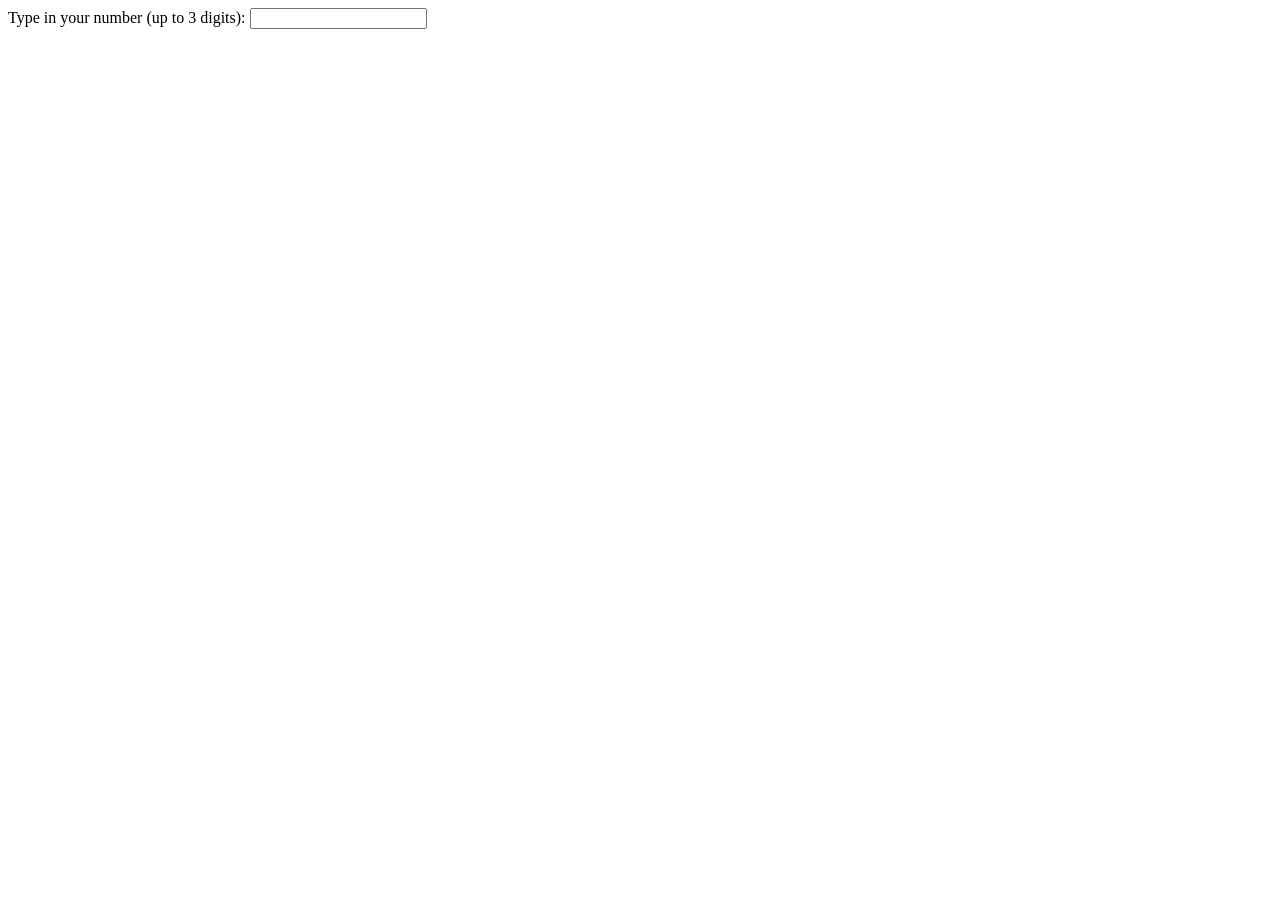
<file: Index.html>
<!DOCTYPE html>
<html lang="en">
<head>
    <meta charset="UTF-8">
    <meta name="viewport" content="width=device-width, initial-scale=1.0">
    <title>Number Checking App</title>
</head>
<body>

<label for="numberInput">Type in your number (up to 3 digits):</label>
<input type="text" id="numberInput" name="numberInput">
    
</body>
</html>
</file>
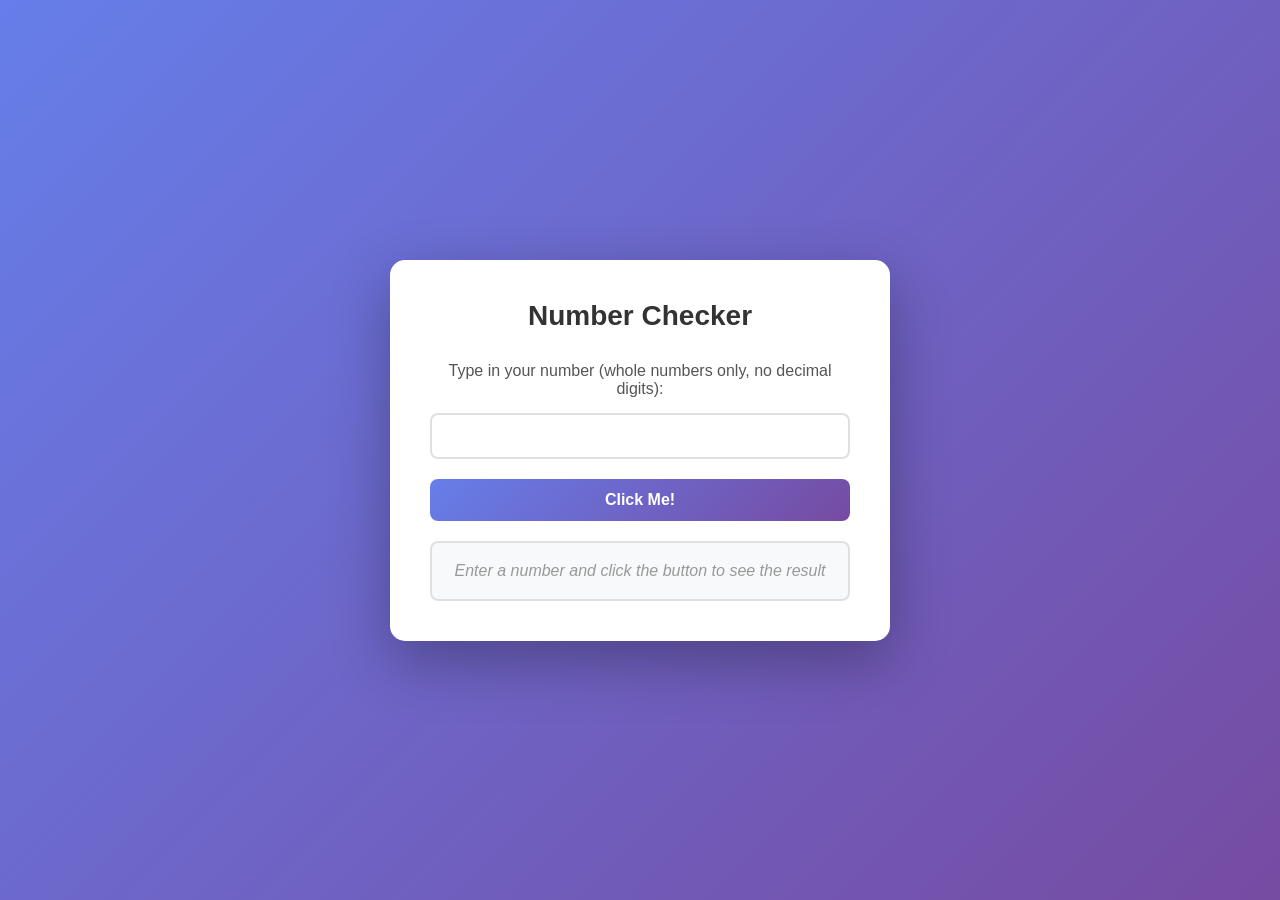
<file: 1_Num_check_app/Index.html>
<!doctype html>
<html lang="en">
  <head>
    <meta charset="UTF-8" />
    <meta name="viewport" content="width=device-width, initial-scale=1.0" />
    <title>Number Checking App</title>
    <link rel="stylesheet" href="styles.css" />
    <script src="script.js" defer></script>
  </head>
  <body>
    <div class="container">
      <h1>Number Checker</h1>
      <label for="numberInput"
        >Type in your number (whole numbers only, no decimal digits):</label
      >
      <input type="text" id="numberInput" name="numberInput" />

      <button id="button">Click Me!</button>

      <div id="numberResult"></div>
    </div>
  </body>
</html>
</file>
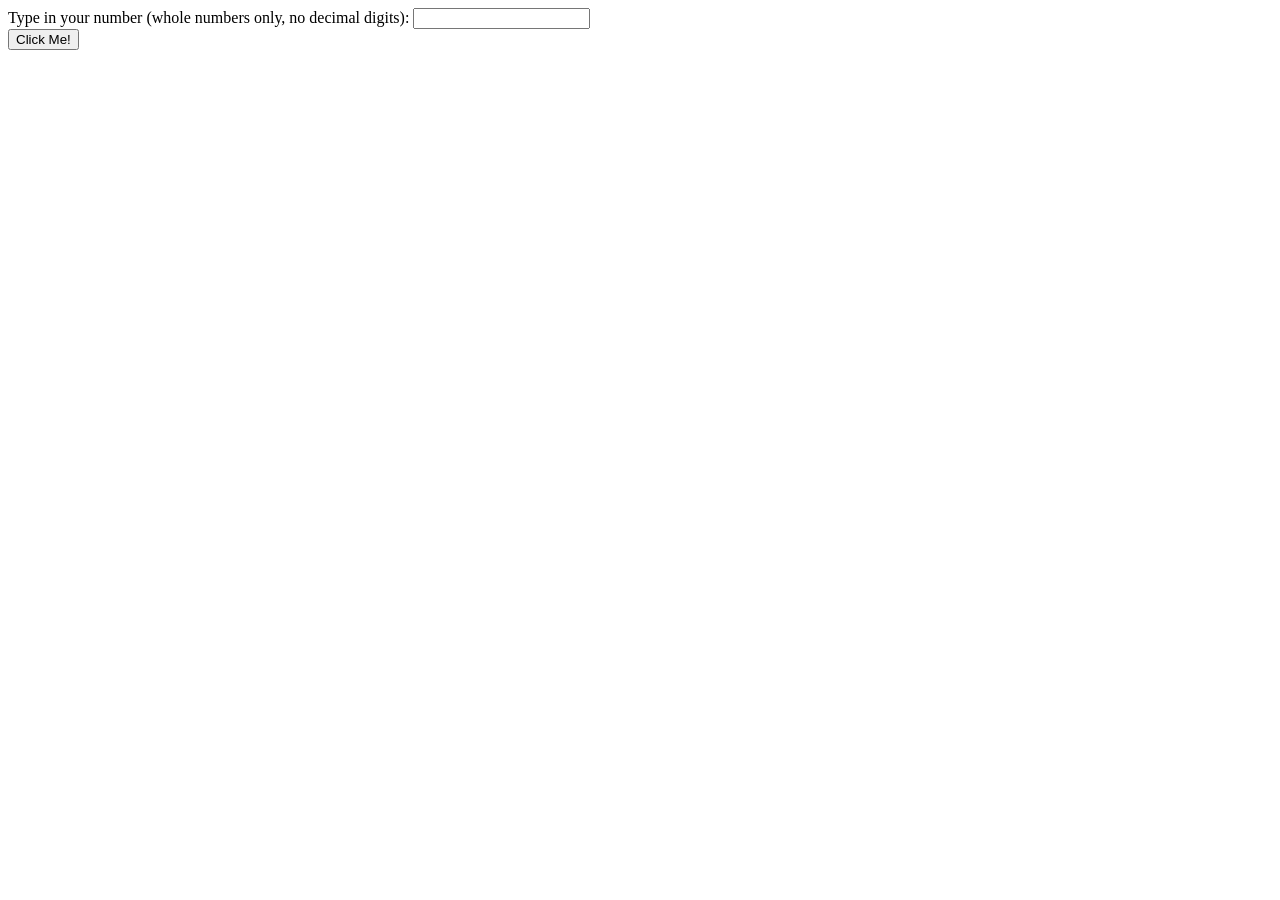
<file: 1_Project/Index.html>
<!doctype html>
<html lang="en">
  <head>
    <meta charset="UTF-8" />
    <meta name="viewport" content="width=device-width, initial-scale=1.0" />
    <title>Number Checking App</title>
    <script src="script.js" defer></script>
  </head>
  <body>
    <label for="numberInput">Type in your number (whole numbers only, no decimal digits):</label>
    <input type="text" id="numberInput" name="numberInput" />
    <br />

    <button id="button">Click Me!</button>
    <br />

    <div id="numberResult"></div>
  </body>
</html>
</file>
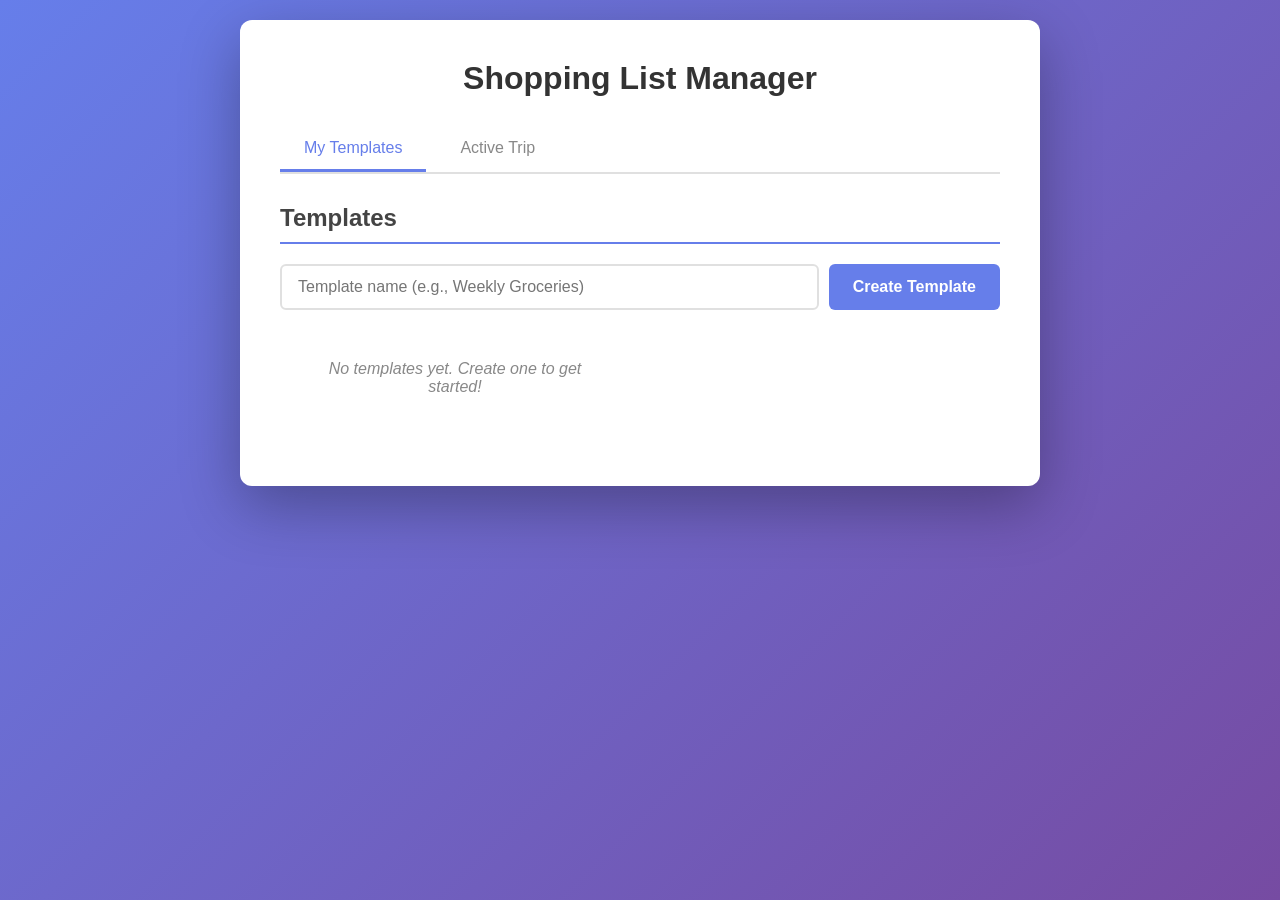
<file: 2_Project_Shopping_List/index.html>
<!DOCTYPE html>
<html lang="en">
<head>
    <meta charset="UTF-8">
    <meta name="viewport" content="width=device-width, initial-scale=1.0">
    <title>Shopping List Manager</title>
    <link rel="stylesheet" href="styles.css">
    <script src="script.js" defer></script>
</head>
<body>
    <div class="container">
        <h1>Shopping List Manager</h1>
        
        <!-- Navigation Tabs -->
        <div class="tabs">
            <button id="templatesTab" class="tab-button active" data-view="templates">My Templates</button>
            <button id="tripTab" class="tab-button" data-view="trip">Active Trip</button>
        </div>

        <!-- Templates View -->
        <div id="templatesView" class="view active">
            <h2>Templates</h2>
            <div class="template-input-section">
                <input type="text" id="templateNameInput" placeholder="Template name (e.g., Weekly Groceries)" maxlength="50" />
                <button id="createTemplateButton">Create Template</button>
            </div>
            <div id="templatesList" class="templates-list"></div>
        </div>

        <!-- Template Detail View (for editing) -->
        <div id="templateDetailView" class="view">
            <h2><span id="templateDetailTitle"></span></h2>
            <button id="backFromDetailButton">← Back to Templates</button>
            
            <div class="item-input-section">
                <input type="text" id="templateItemInput" placeholder="Add item to template" maxlength="50" />
                <button id="addItemToTemplateButton">Add Item</button>
            </div>
            
            <ul id="templateItemsList" class="items-list"></ul>
            
            <div class="template-actions">
                <button id="startTripButton" class="action-button">Start Shopping Trip</button>
                <button id="deleteTemplateButton" class="action-button danger">Delete Template</button>
            </div>
        </div>

        <!-- Active Trip View -->
        <div id="tripView" class="view">
            <h2>Active Trip</h2>
            <div id="noTripMessage" class="no-trip-message">
                <p>No active trip. Go to <strong>My Templates</strong> to start one.</p>
            </div>
            
            <div id="tripContent" class="trip-content" style="display: none;">
                <p class="trip-info">From template: <strong id="tripSourceName"></strong></p>
                
                <div class="item-input-section">
                    <input type="text" id="tripItemInput" placeholder="Add item during shopping" maxlength="50" />
                    <button id="addItemToTripButton">Add Item</button>
                </div>
                
                <ul id="tripItemsList" class="items-list"></ul>
                
                <div class="trip-actions">
                    <button id="clearCompletedButton" class="action-button">Clear Completed</button>
                    <button id="endTripButton" class="action-button danger">End Trip</button>
                </div>
            </div>
        </div>
    </div>
</body>
</html>
</file>
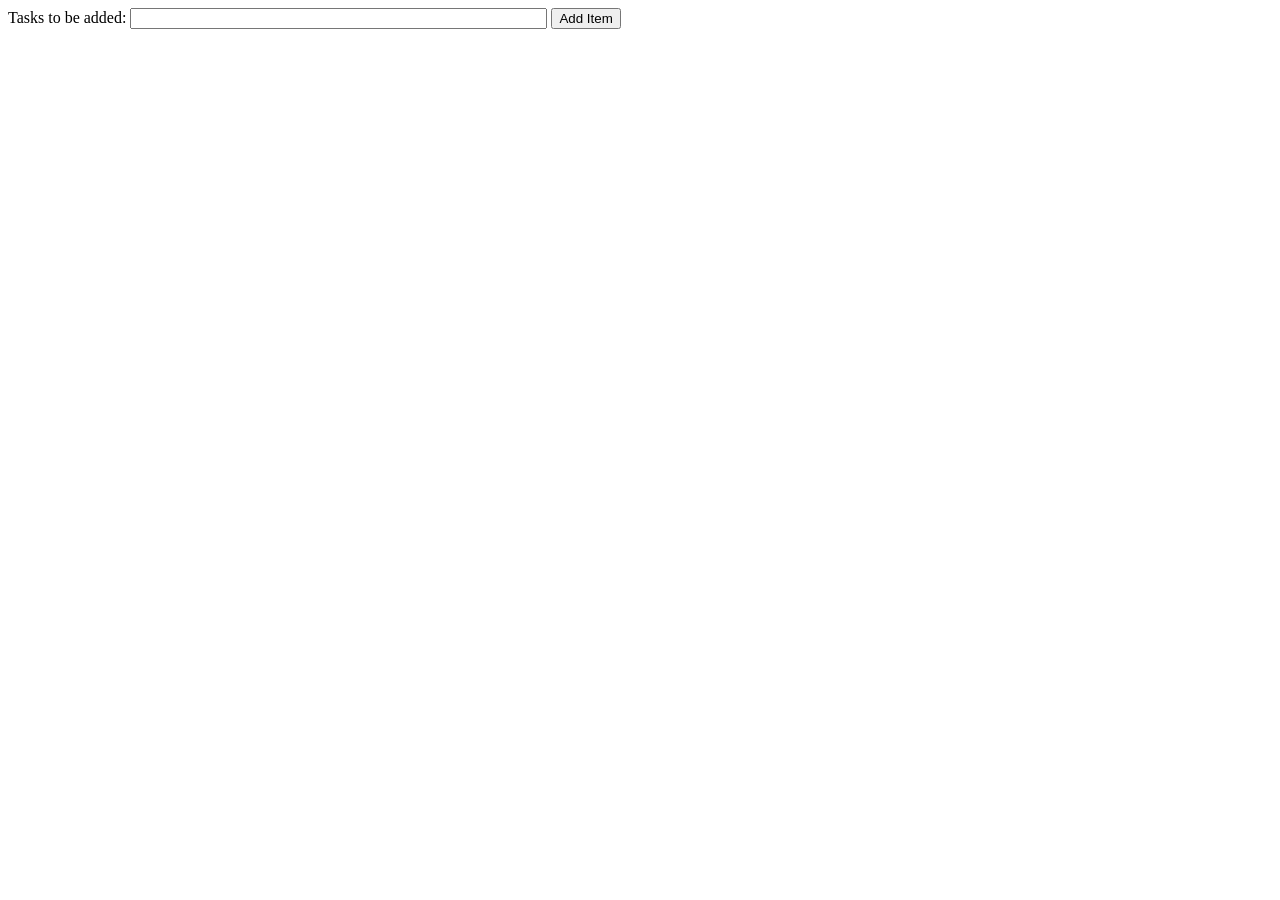
<file: 3_Project_To_Do_List/index.html>
<!doctype html>
<html lang="en">
  <head>
    <meta charset="UTF-8" />
    <meta name="viewport" content="width=device-width, initial-scale=1.0" />
    <title>To Do List</title>
    <script src="script.js" defer></script>
  </head>
  <body>
    <label for="inputField">Tasks to be added:</label>

    <input type="text" id="inputField" size="50" />

    <button id="button">Add Item</button>
    <ul id="listInput" class="items-list"></ul>
  </body>
</html>
</file>
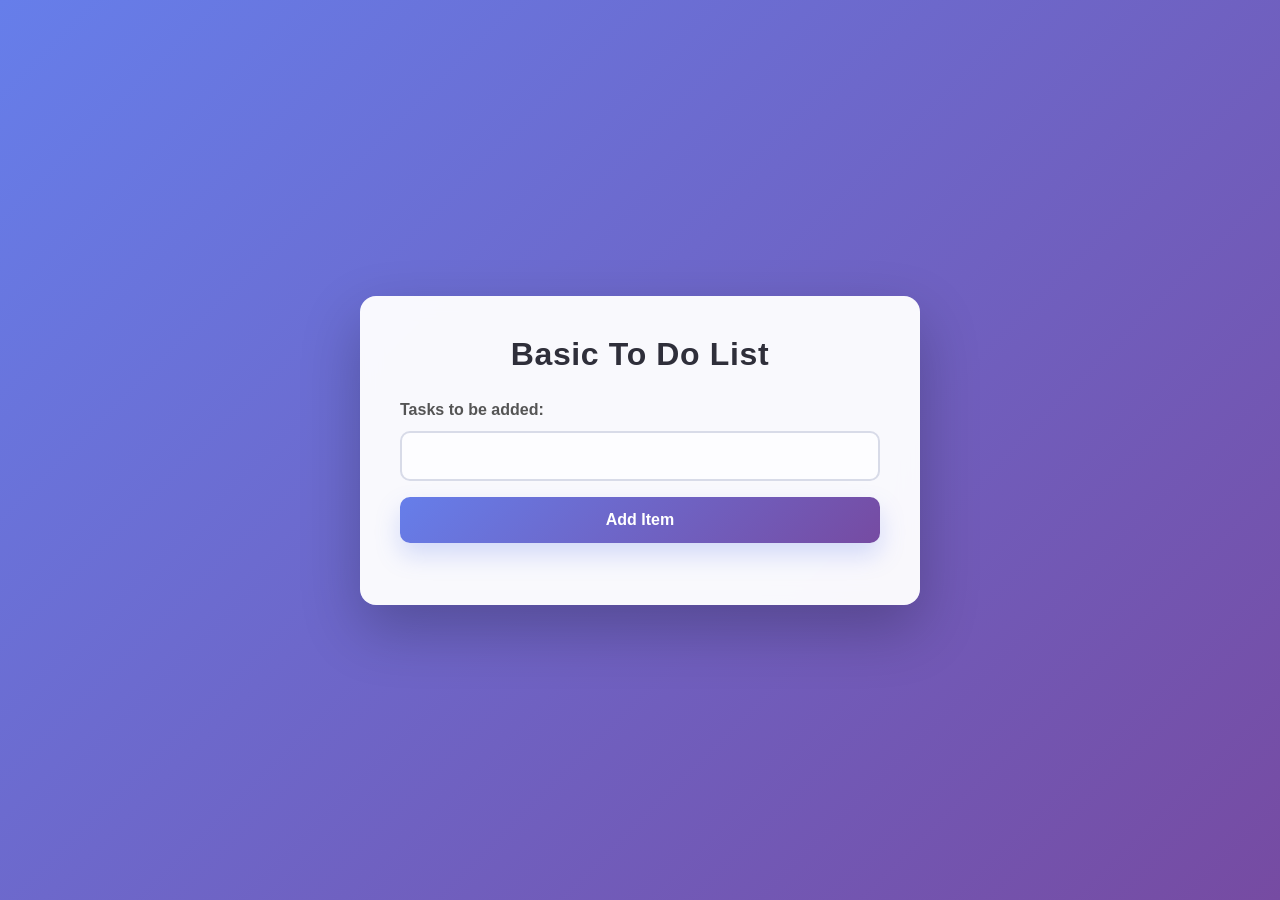
<file: 3_Project_To_Do_List_Basic/index.html>
<!doctype html>
<html lang="en">
  <head>
    <meta charset="UTF-8" />
    <meta name="viewport" content="width=device-width, initial-scale=1.0" />
    <title>Basic To Do List</title>
    <link rel="stylesheet" href="styles.css" />
    <script src="script.js" defer></script>
  </head>
  <body>
    <main class="container">
      <h1>Basic To Do List</h1>

      <label for="inputField">Tasks to be added:</label>

      <input type="text" id="inputField" size="50" />

      <button id="button">Add Item</button>
      <ul id="listInput" class="items-list"></ul>
    </main>
  </body>
</html>
</file>
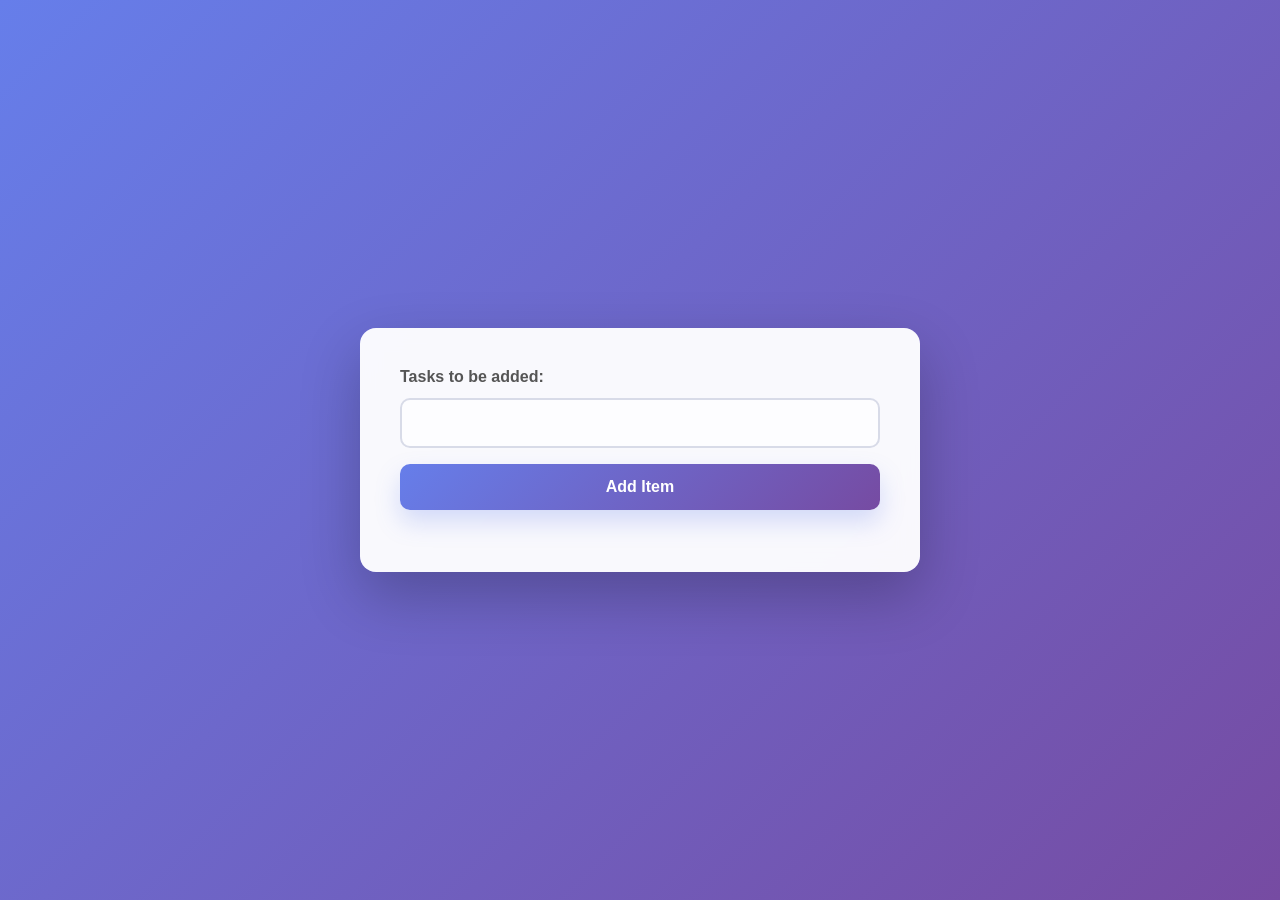
<file: 4_Project_To_Do_List_Adv/index.html>
<!doctype html>
<html lang="en">
  <head>
    <meta charset="UTF-8" />
    <meta name="viewport" content="width=device-width, initial-scale=1.0" />
    <title>To Do List</title>
    <link rel="stylesheet" href="styles.css" />
    <script src="script.js" defer></script>
  </head>

  <body>
    <div class="container">
      <label for="inputField">Tasks to be added:</label>
      <form id="taskForm">
        <input type="text" id="inputField" size="50" />

        <button type="submit" id="button">Add Item</button>
      </form>
      <ul id="listInput" class="items-list"></ul>
    </div>
  </body>
</html>
</file>
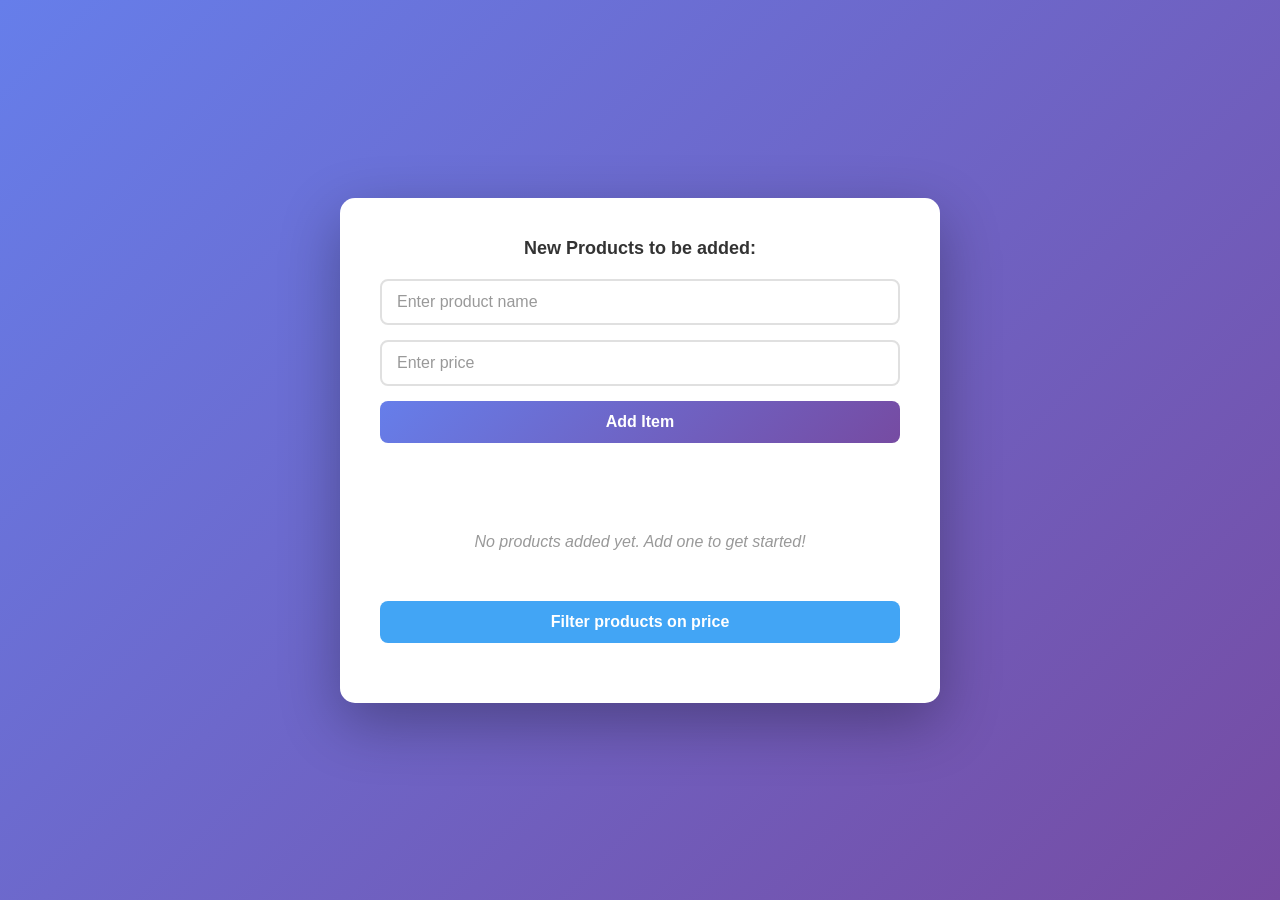
<file: 5_Product List App/index.html>
<!doctype html>
<html lang="en">
  <head>
    <meta charset="UTF-8" />
    <meta name="viewport" content="width=device-width, initial-scale=1.0" />
    <title>Product List App</title>
    <link rel="stylesheet" href="styles.css" />
    <script src="script.js" defer></script>
  </head>

  <body>
    <div class="container">
      <label for="inputField">New Products to be added:</label>
      <form id="nameForm">
        <input
          type="text"
          id="nameField"
          size="50"
          placeholder="Enter product name"
        />
        <input
          type="number"
          id="numberField"
          size="50"
          placeholder="Enter price"
        />
        <button type="submit" id="submitButton">Add Item</button>
      </form>
      <ul id="listInput" class="items-list"></ul>
      <button type="button" id="filterButton">Filter products on price</button>
    </div>
  </body>
</html>
</file>
<file: 1_Num_check_app/styles.css>
* {
  margin: 0;
  padding: 0;
  box-sizing: border-box;
}

body {
  font-family: 'Segoe UI', Tahoma, Geneva, Verdana, sans-serif;
  background: linear-gradient(135deg, #667eea 0%, #764ba2 100%);
  min-height: 100vh;
  display: flex;
  justify-content: center;
  align-items: center;
  padding: 20px;
}

.container {
  background: white;
  padding: 40px;
  border-radius: 15px;
  box-shadow: 0 20px 60px rgba(0, 0, 0, 0.3);
  max-width: 500px;
  width: 100%;
  text-align: center;
}

h1 {
  color: #333;
  margin-bottom: 30px;
  font-size: 28px;
}

label {
  display: block;
  margin-bottom: 15px;
  color: #555;
  font-size: 16px;
  font-weight: 500;
}

input[type="text"] {
  width: 100%;
  padding: 12px 15px;
  margin-bottom: 20px;
  border: 2px solid #e0e0e0;
  border-radius: 8px;
  font-size: 16px;
  transition: border-color 0.3s ease, box-shadow 0.3s ease;
}

input[type="text"]:focus {
  outline: none;
  border-color: #667eea;
  box-shadow: 0 0 0 3px rgba(102, 126, 234, 0.1);
}

button {
  width: 100%;
  padding: 12px 20px;
  margin-bottom: 20px;
  background: linear-gradient(135deg, #667eea 0%, #764ba2 100%);
  color: white;
  border: none;
  border-radius: 8px;
  font-size: 16px;
  font-weight: 600;
  cursor: pointer;
  transition: transform 0.2s ease, box-shadow 0.2s ease;
}

button:hover {
  transform: translateY(-2px);
  box-shadow: 0 10px 20px rgba(102, 126, 234, 0.3);
}

button:active {
  transform: translateY(0);
}

#numberResult {
  min-height: 60px;
  padding: 15px;
  background: #f8f9fa;
  border-radius: 8px;
  font-size: 16px;
  color: #333;
  line-height: 1.6;
  border: 2px solid #e0e0e0;
}

#numberResult:empty::before {
  content: "Enter a number and click the button to see the result";
  color: #999;
  font-style: italic;
}

/* Responsive design */
@media (max-width: 600px) {
  .container {
    padding: 25px;
  }

  h1 {
    font-size: 24px;
  }

  label {
    font-size: 14px;
  }
}
</file>
<file: 2_Project_Shopping_List/styles.css>
* {
  margin: 0;
  padding: 0;
  box-sizing: border-box;
}

body {
  font-family: -apple-system, BlinkMacSystemFont, "Segoe UI", Roboto, sans-serif;
  background: linear-gradient(135deg, #667eea 0%, #764ba2 100%);
  min-height: 100vh;
  padding: 20px;
}

.container {
  max-width: 800px;
  margin: 0 auto;
  background: white;
  border-radius: 12px;
  box-shadow: 0 20px 60px rgba(0, 0, 0, 0.3);
  padding: 40px;
}

h1 {
  text-align: center;
  color: #333;
  margin-bottom: 30px;
  font-size: 32px;
}

h2 {
  color: #444;
  margin-bottom: 20px;
  font-size: 24px;
  border-bottom: 2px solid #667eea;
  padding-bottom: 10px;
}

h3 {
  color: #555;
  font-size: 18px;
  margin-bottom: 8px;
}

/* ============================================
   TABS
   ============================================ */

.tabs {
  display: flex;
  gap: 10px;
  margin-bottom: 30px;
  border-bottom: 2px solid #e0e0e0;
}

.tab-button {
  padding: 12px 24px;
  border: none;
  background: transparent;
  color: #888;
  font-size: 16px;
  font-weight: 500;
  cursor: pointer;
  border-bottom: 3px solid transparent;
  transition: all 0.3s ease;
}

.tab-button:hover {
  color: #667eea;
}

.tab-button.active {
  color: #667eea;
  border-bottom-color: #667eea;
}

/* ============================================
   VIEWS
   ============================================ */

.view {
  display: none;
}

.view.active {
  display: block;
  animation: fadeIn 0.2s ease;
}

@keyframes fadeIn {
  from {
    opacity: 0;
  }
  to {
    opacity: 1;
  }
}

/* ============================================
   INPUT SECTIONS
   ============================================ */

.template-input-section,
.item-input-section {
  display: flex;
  gap: 10px;
  margin-bottom: 20px;
}

.template-input-section input,
.item-input-section input {
  flex: 1;
  padding: 12px 16px;
  border: 2px solid #e0e0e0;
  border-radius: 6px;
  font-size: 16px;
  transition: border-color 0.3s ease;
}

.template-input-section input:focus,
.item-input-section input:focus {
  outline: none;
  border-color: #667eea;
}

.template-input-section button,
.item-input-section button {
  padding: 12px 24px;
  background: #667eea;
  color: white;
  border: none;
  border-radius: 6px;
  font-size: 16px;
  font-weight: 600;
  cursor: pointer;
  transition: background 0.3s ease;
}

.template-input-section button:hover,
.item-input-section button:hover {
  background: #5568d3;
}

/* ============================================
   TEMPLATES LIST
   ============================================ */

.templates-list {
  display: grid;
  grid-template-columns: repeat(auto-fill, minmax(280px, 1fr));
  gap: 20px;
  margin-bottom: 20px;
}

.template-card {
  background: #f8f9fa;
  border: 2px solid #e0e0e0;
  border-radius: 8px;
  padding: 20px;
  transition: all 0.3s ease;
}

.template-card:hover {
  border-color: #667eea;
  box-shadow: 0 4px 12px rgba(102, 126, 234, 0.15);
}

.template-card h3 {
  margin-bottom: 10px;
}

.template-card p {
  color: #888;
  font-size: 14px;
  margin-bottom: 15px;
}

.template-view-btn {
  width: 100%;
  padding: 10px;
  background: #667eea;
  color: white;
  border: none;
  border-radius: 6px;
  font-size: 14px;
  font-weight: 600;
  cursor: pointer;
  transition: background 0.3s ease;
}

.template-view-btn:hover {
  background: #5568d3;
}

/* ============================================
   TEMPLATE DETAIL VIEW
   ============================================ */

#backFromDetailButton {
  padding: 10px 16px;
  background: #f0f0f0;
  border: none;
  border-radius: 6px;
  font-size: 14px;
  cursor: pointer;
  margin-bottom: 20px;
  transition: background 0.3s ease;
}

#backFromDetailButton:hover {
  background: #e0e0e0;
}

.template-actions,
.trip-actions {
  display: flex;
  gap: 10px;
  margin-top: 20px;
}

.action-button {
  flex: 1;
  padding: 12px 20px;
  border: none;
  border-radius: 6px;
  font-size: 16px;
  font-weight: 600;
  cursor: pointer;
  transition: all 0.3s ease;
}

.action-button {
  background: #667eea;
  color: white;
}

.action-button:hover {
  background: #5568d3;
}

.action-button.danger {
  background: #e74c3c;
}

.action-button.danger:hover {
  background: #c0392b;
}

/* ============================================
   ITEMS LIST
   ============================================ */

.items-list {
  list-style: none;
  margin-bottom: 20px;
}

.items-list li {
  padding: 12px 16px;
  background: #f8f9fa;
  margin-bottom: 8px;
  border-radius: 6px;
  display: flex;
  justify-content: space-between;
  align-items: center;
  transition: all 0.2s ease;
  border: 2px solid transparent;
}

.items-list li.template-item {
  background: #f0f3ff;
  border: 2px solid #e8ecff;
}

/* Trip items are clickable */
#tripItemsList li {
  cursor: pointer;
  user-select: none;
}

#tripItemsList li:hover {
  background: #f0f3ff;
  border-color: #667eea;
}

#tripItemsList li.completed {
  background: #e8f5e9;
  text-decoration: line-through;
  opacity: 0.6;
}

#tripItemsList li.completed span {
  color: #4caf50;
}

.template-item span {
  flex: 1;
}

.remove-btn {
  padding: 6px 12px;
  background: #e74c3c;
  color: white;
  border: none;
  border-radius: 4px;
  font-size: 12px;
  cursor: pointer;
  transition: background 0.3s ease;
}

.remove-btn:hover {
  background: #c0392b;
}

/* ============================================
   EMPTY STATES
   ============================================ */

.empty-message,
.no-trip-message {
  text-align: center;
  color: #888;
  padding: 30px 20px;
  font-style: italic;
}

.no-trip-message {
  background: #f8f9fa;
  border-radius: 8px;
  border: 2px dashed #ddd;
}

/* ============================================
   TRIP INFO
   ============================================ */

.trip-info {
  background: #e8ecff;
  padding: 12px 16px;
  border-radius: 6px;
  margin-bottom: 20px;
  color: #555;
  font-size: 14px;
}

.trip-info strong {
  color: #667eea;
}

/* ============================================
   RESPONSIVE
   ============================================ */

@media (max-width: 600px) {
  .container {
    padding: 20px;
  }
  
  h1 {
    font-size: 24px;
  }
  
  .templates-list {
    grid-template-columns: 1fr;
  }
  
  .template-input-section,
  .item-input-section {
    flex-direction: column;
  }
  
  .template-input-section button,
  .item-input-section button {
    width: 100%;
  }
}
</file>
<file: 3_Project_To_Do_List_Basic/styles.css>
* {
  margin: 0;
  padding: 0;
  box-sizing: border-box;
}

body {
  min-height: 100vh;
  padding: 20px;
  display: flex;
  align-items: center;
  justify-content: center;
  font-family: "Segoe UI", Tahoma, Geneva, Verdana, sans-serif;
  background: linear-gradient(135deg, #667eea 0%, #764ba2 100%);
}

.container {
  width: min(100%, 560px);
  padding: 40px;
  border-radius: 16px;
  background: rgba(255, 255, 255, 0.96);
  box-shadow: 0 24px 60px rgba(0, 0, 0, 0.24);
  backdrop-filter: blur(10px);
}

h1 {
  margin-bottom: 28px;
  color: #2f2f3a;
  text-align: center;
  font-size: 2rem;
  letter-spacing: 0.02em;
}

label {
  display: block;
  margin-bottom: 12px;
  color: #555;
  font-size: 1rem;
  font-weight: 600;
}

input[type="text"] {
  width: 100%;
  margin-bottom: 16px;
  padding: 14px 16px;
  border: 2px solid #d8dbe8;
  border-radius: 10px;
  font-size: 1rem;
  color: #2c2c35;
  background: #fdfdff;
  transition: border-color 0.2s ease, box-shadow 0.2s ease,
    transform 0.2s ease;
}

input[type="text"]::placeholder {
  color: #9aa0b6;
}

input[type="text"]:focus {
  outline: none;
  border-color: #667eea;
  box-shadow: 0 0 0 4px rgba(102, 126, 234, 0.14);
  transform: translateY(-1px);
}

button {
  width: 100%;
  padding: 14px 18px;
  border: none;
  border-radius: 10px;
  color: #fff;
  background: linear-gradient(135deg, #667eea 0%, #764ba2 100%);
  font-size: 1rem;
  font-weight: 700;
  cursor: pointer;
  box-shadow: 0 12px 24px rgba(102, 126, 234, 0.26);
  transition: transform 0.2s ease, box-shadow 0.2s ease, filter 0.2s ease;
}

button:hover {
  transform: translateY(-2px);
  box-shadow: 0 16px 28px rgba(102, 126, 234, 0.3);
  filter: brightness(1.03);
}

button:active {
  transform: translateY(0);
  box-shadow: 0 8px 18px rgba(102, 126, 234, 0.24);
}

.items-list {
  margin-top: 22px;
  list-style: none;
}

.items-list li {
  position: relative;
  margin-bottom: 10px;
  padding: 14px 16px 14px 40px;
  border: 1px solid #e3e6f3;
  border-radius: 10px;
  background: #f8f9ff;
  color: #31313f;
  line-height: 1.5;
  box-shadow: 0 4px 12px rgba(15, 23, 42, 0.05);
}

.items-list li::before {
  content: "";
  position: absolute;
  left: 16px;
  top: 50%;
  width: 10px;
  height: 10px;
  border-radius: 999px;
  background: linear-gradient(135deg, #667eea 0%, #764ba2 100%);
  transform: translateY(-50%);
}

@media (max-width: 600px) {
  body {
    padding: 14px;
    align-items: flex-start;
  }

  .container {
    padding: 28px 20px;
  }

  h1 {
    font-size: 1.65rem;
    margin-bottom: 22px;
  }
}
</file>
<file: 4_Project_To_Do_List_Adv/styles.css>
* {
  margin: 0;
  padding: 0;
  box-sizing: border-box;
}

body {
  min-height: 100vh;
  padding: 20px;
  display: flex;
  align-items: center;
  justify-content: center;
  font-family: "Segoe UI", Tahoma, Geneva, Verdana, sans-serif;
  background: linear-gradient(135deg, #667eea 0%, #764ba2 100%);
}

.container {
  width: min(100%, 560px);
  padding: 40px;
  border-radius: 16px;
  background: rgba(255, 255, 255, 0.96);
  box-shadow: 0 24px 60px rgba(0, 0, 0, 0.24);
  backdrop-filter: blur(10px);
}

.completed {
  text-decoration: line-through;
}


label {
  display: block;
  margin-bottom: 12px;
  color: #555;
  font-size: 1rem;
  font-weight: 600;
}

#inputField {
  width: 100%;
  margin-bottom: 16px;
  padding: 14px 16px;
  border: 2px solid #d8dbe8;
  border-radius: 10px;
  font-size: 1rem;
  color: #2c2c35;
  background: #fdfdff;
  transition: border-color 0.2s ease, box-shadow 0.2s ease,
    transform 0.2s ease;
}

#inputField::placeholder {
  color: #9aa0b6;
}

#inputField:focus {
  outline: none;
  border-color: #667eea;
  box-shadow: 0 0 0 4px rgba(102, 126, 234, 0.14);
  transform: translateY(-1px);
}

#button {
  width: 100%;
  padding: 14px 18px;
  border: none;
  border-radius: 10px;
  color: #fff;
  background: linear-gradient(135deg, #667eea 0%, #764ba2 100%);
  font-size: 1rem;
  font-weight: 700;
  cursor: pointer;
  box-shadow: 0 12px 24px rgba(102, 126, 234, 0.26);
  transition: transform 0.2s ease, box-shadow 0.2s ease, filter 0.2s ease;
}

#button:hover {
  transform: translateY(-2px);
  box-shadow: 0 16px 28px rgba(102, 126, 234, 0.3);
  filter: brightness(1.03);
}

#button:active {
  transform: translateY(0);
  box-shadow: 0 8px 18px rgba(102, 126, 234, 0.24);
}

.items-list {
  margin-top: 22px;
  list-style: none;
}

.items-list li {
  position: relative;
  margin-bottom: 10px;
  padding: 14px 16px 14px 40px;
  border: 1px solid #e3e6f3;
  border-radius: 10px;
  background: #f8f9ff;
  color: #31313f;
  line-height: 1.5;
  box-shadow: 0 4px 12px rgba(15, 23, 42, 0.05);
}

.items-list li::before {
  content: "";
  position: absolute;
  left: 16px;
  top: 50%;
  width: 10px;
  height: 10px;
  border-radius: 999px;
  background: linear-gradient(135deg, #667eea 0%, #764ba2 100%);
  transform: translateY(-50%);
}

.items-list li button {
  position: absolute;
  right: 12px;
  top: 50%;
  transform: translateY(-50%);
  padding: 8px 14px;
  border: none;
  border-radius: 8px;
  background: #f0466f;
  color: white;
  font-size: 0.875rem;
  font-weight: 600;
  cursor: pointer;
  transition: background 0.2s ease, transform 0.2s ease;
}

.items-list li button:hover {
  background: #d33f63;
  transform: translateY(-50%);
}

.items-list li button:active {
  transform: translateY(-50%) scale(0.98);
}

@media (max-width: 600px) {
  body {
    padding: 14px;
    align-items: flex-start;
  }

  .container {
    padding: 28px 20px;
  }

  label {
    font-size: 0.95rem;
  }

  #inputField {
    font-size: 16px;
  }

  #button {
    font-size: 0.95rem;
  }

  .items-list li {
    padding: 12px 14px 12px 36px;
    font-size: 0.95rem;
  }

  .items-list li button {
    padding: 6px 12px;
    font-size: 0.8rem;
  }
}
</file>
<file: 5_Product List App/styles.css>
* {
  margin: 0;
  padding: 0;
  box-sizing: border-box;
}

body {
  font-family: 'Segoe UI', Tahoma, Geneva, Verdana, sans-serif;
  background: linear-gradient(135deg, #667eea 0%, #764ba2 100%);
  min-height: 100vh;
  display: flex;
  justify-content: center;
  align-items: center;
  padding: 20px;
}

.container {
  background: white;
  padding: 40px;
  border-radius: 15px;
  box-shadow: 0 20px 60px rgba(0, 0, 0, 0.3);
  max-width: 600px;
  width: 100%;
}

label {
  display: block;
  margin-bottom: 20px;
  color: #333;
  font-size: 18px;
  font-weight: 600;
  text-align: center;
}

#nameForm {
  margin-bottom: 30px;
}

input[type="text"],
input[type="number"] {
  width: 100%;
  padding: 12px 15px;
  margin-bottom: 15px;
  border: 2px solid #e0e0e0;
  border-radius: 8px;
  font-size: 16px;
  transition: border-color 0.3s ease, box-shadow 0.3s ease;
}

input[type="text"]::placeholder,
input[type="number"]::placeholder {
  color: #999;
}

input[type="text"]:focus,
input[type="number"]:focus {
  outline: none;
  border-color: #667eea;
  box-shadow: 0 0 0 3px rgba(102, 126, 234, 0.1);
}

button {
  width: 100%;
  padding: 12px 20px;
  margin-bottom: 20px;
  background: linear-gradient(135deg, #667eea 0%, #764ba2 100%);
  color: white;
  border: none;
  border-radius: 8px;
  font-size: 16px;
  font-weight: 600;
  cursor: pointer;
  transition: transform 0.2s ease, box-shadow 0.2s ease;
}

button:hover {
  transform: translateY(-2px);
  box-shadow: 0 10px 20px rgba(102, 126, 234, 0.3);
}

button:active {
  transform: translateY(0);
}

#submitButton {
  margin-bottom: 30px;
}

.items-list {
  list-style: none;
  margin-bottom: 20px;
}

.items-list li {
  padding: 16px;
  margin-bottom: 12px;
  background: #f8f9fa;
  border: 2px solid #e0e0e0;
  border-radius: 8px;
  display: flex;
  justify-content: space-between;
  align-items: center;
  font-size: 16px;
  color: #333;
  transition: all 0.3s ease;
}

.items-list li:hover {
  background: #f0f1f3;
  border-color: #667eea;
  box-shadow: 0 4px 12px rgba(102, 126, 234, 0.15);
}

.product-info {
  display: flex;
  gap: 20px;
  flex: 1;
}

.product-name {
  font-weight: 600;
  color: #333;
  min-width: 200px;
}

.product-price {
  color: #667eea;
  font-weight: 700;
}

.delete-btn {
  background: #ff6b6b;
  color: white;
  border: none;
  padding: 8px 16px;
  border-radius: 6px;
  cursor: pointer;
  font-size: 14px;
  font-weight: 600;
  transition: all 0.2s ease;
  width: auto;
  margin: 0;
}

.delete-btn:hover {
  background: #ff5252;
  transform: scale(1.05);
}

.delete-btn:active {
  transform: scale(0.95);
}

#filterButton {
  background: #42a5f5;
  width: 100%;
}

#filterButton:hover {
  background: #1e88e5;
  box-shadow: 0 10px 20px rgba(66, 165, 245, 0.3);
}

/* Empty state message */
.items-list:empty::after {
  content: "No products added yet. Add one to get started!";
  display: block;
  padding: 30px;
  text-align: center;
  color: #999;
  font-style: italic;
}

/* Responsive design */
@media (max-width: 600px) {
  .container {
    padding: 25px;
  }

  label {
    font-size: 16px;
  }

  input[type="text"],
  input[type="number"] {
    padding: 10px 12px;
    margin-bottom: 12px;
    font-size: 14px;
  }

  button {
    padding: 10px 16px;
    font-size: 14px;
  }

  .items-list li {
    flex-direction: column;
    align-items: flex-start;
    gap: 10px;
  }

  .delete-btn {
    width: 100%;
  }

  .product-info {
    width: 100%;
    flex-direction: column;
  }
}
</file>
